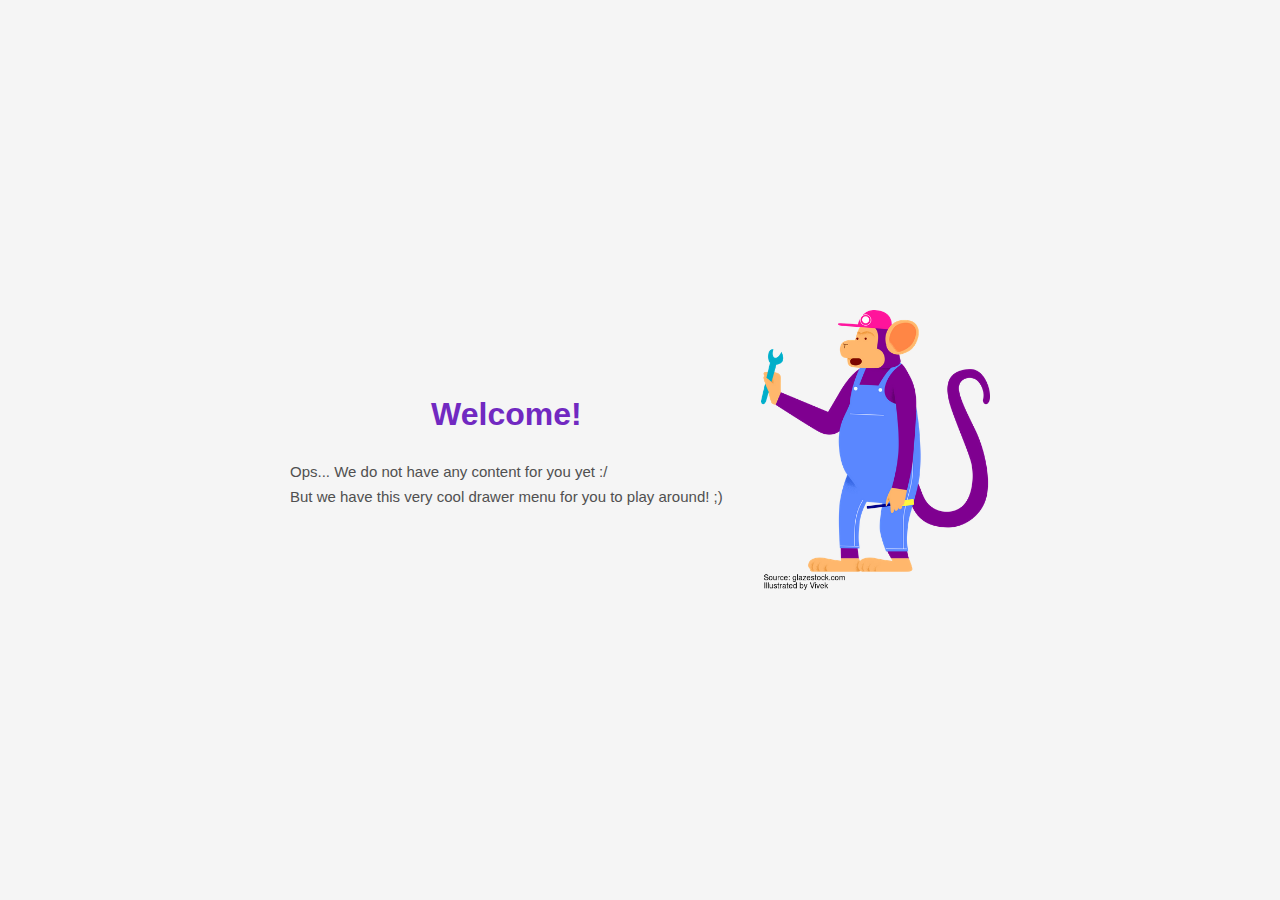
<file: drawer-menu/index.html>
<!DOCTYPE html>
<html lang="pt-br">
<head>
    <meta charset="UTF-8">
    <meta name="viewport" content="width=device-width, initial-scale=1.0">
    <title>Drawer menu example</title>

    <link type="text/css" rel="stylesheet" href="styles.css">
    <link rel="stylesheet" href="https://use.fontawesome.com/releases/v5.6.3/css/all.css" integrity="sha384-UHRtZLI+pbxtHCWp1t77Bi1L4ZtiqrqD80Kn4Z8NTSRyMA2Fd33n5dQ8lWUE00s/" crossorigin="anonymous">
</head>
<body>
    <div id="sidemenuContainer">
        <div id="sidemenu">
            <ul>
                 <a href="#"> <li> Homepage </li> </a> 
                 <a href="#"> <li> Contact us </li> </a> 
                 <a href="#"> <li> Logout </li> </a> 
            </ul>
        </div>

        <div id="fakeContent">

        </div>
    </div>

    <button type="button" class="menu-btn" onclick="openMenu();" >
        <i class="fas fa-bars"></i>
    </button>

    <div class="fictitiousContent">
        <div class="fictitiousContentGrid">
            <div class="textContainer">
                <h1>Welcome!</h1>

                <p>
                    Ops... We do not have any content for you yet :/  
                </p>
                <p>
                    But we have this very cool drawer menu for you to play around! ;) 
                </p>
            </div>

            <div class="imageContainer"> 
                <img src="monkey.png">
            </div>
        </div>
    </div>

    <script src="sidemenu.js">
        
    </script>
</body>
</html>
</file>
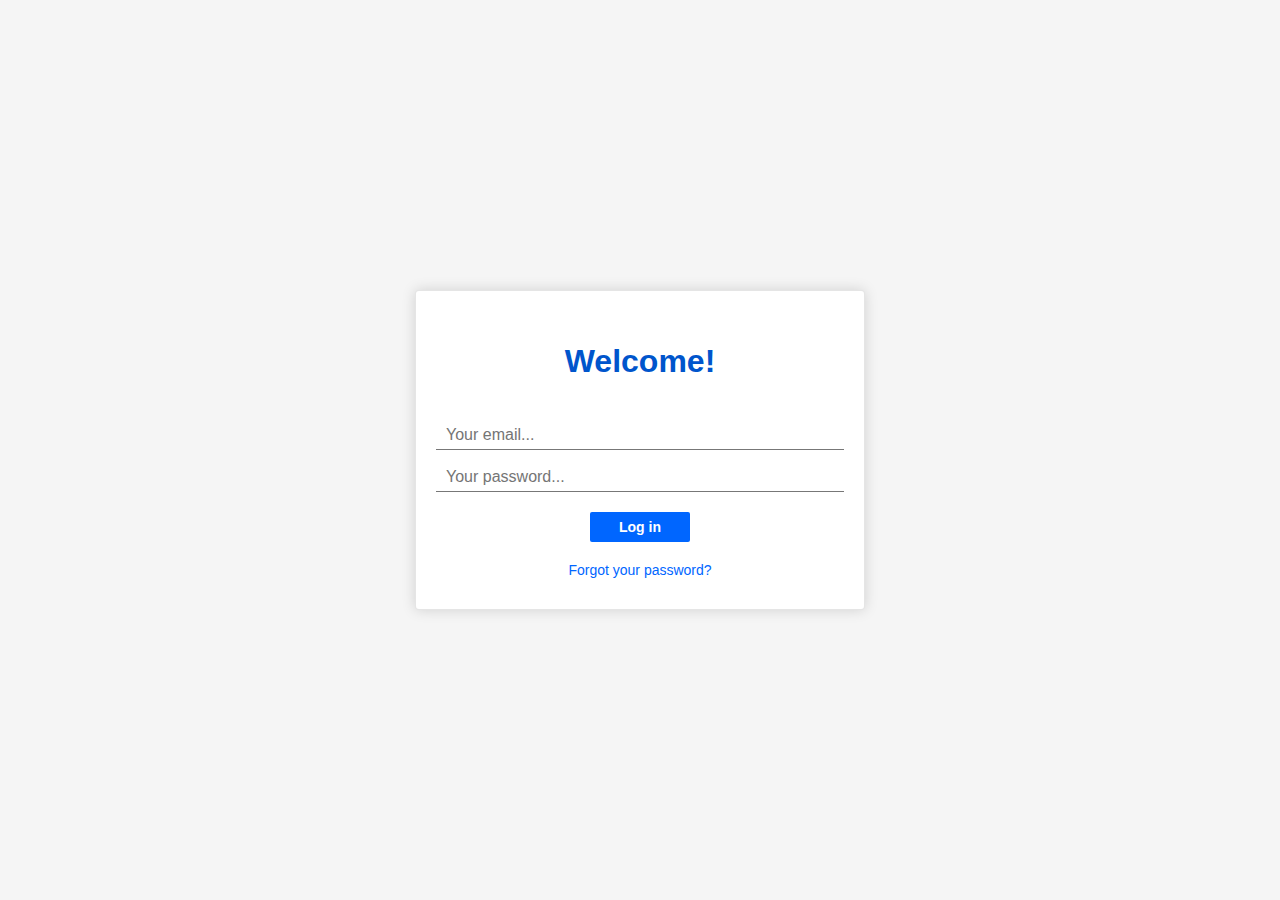
<file: modal/index.html>
<!DOCTYPE html>
<html>
    <head>
        <title>Modal example</title>
        <meta charset="utf-8">
        <meta name="viewport" content="width=device-width, initial-scale=1.0">

        <link type="text/css" rel="stylesheet" type="text/css" href="index.css">
        <link type="text/css" rel="stylesheet" type="text/css" href="modal.css">
        <link rel="stylesheet" href="https://use.fontawesome.com/releases/v5.6.3/css/all.css" integrity="sha384-UHRtZLI+pbxtHCWp1t77Bi1L4ZtiqrqD80Kn4Z8NTSRyMA2Fd33n5dQ8lWUE00s/" crossorigin="anonymous">
    </head>

    <body>
        <div class="form-container">
            
            <form>
                <div class="welcome-text">
                    <h1>Welcome!</h1>
                </div>

                <div class="form-row">
                    <input type="email" id="email" placeholder="Your email...">
                </div>

                <div class="form-row">
                    <input type="password" id="password" placeholder="Your password...">
                </div>

                <div class="button-container">
                    <button type="button">Log in</button>
                </div>

                <div class="pwd-recovery-container">
                    <a href="#" class="pwd-recovery-link" onclick="openModal();">Forgot your password?</a>
                </div>
            </form>
        </div>

        <div id="modal-fade"> 
            <div id="modal-content">
                <div class="modal-header">
                    <h2>Password recovery</h2>

                    <button type="button" onclick="closeModal();" >
                        <i class="fas fa-times"></i>
                    </button>
                </div>

                <div class="modal-form">
                    <h3>Fill the fields below and then click "Recover" to recover your password</h3>
                    
                    <div class="modal-form-row">
                        <input type="email" class="modal-input" placeholder="Type your email...">
                    </div>

                    <div class="modal-form-row">
                        <input type="number" class="modal-input" placeholder="Type your phone...">
                    </div>
                    
                </div>
                
                <div class="modal-footer">
                    <button type="button">Recover</button>
                </div>
            </div>  
        </div>

        <script src="index.js"></script>
    </body>
</html>
</file>
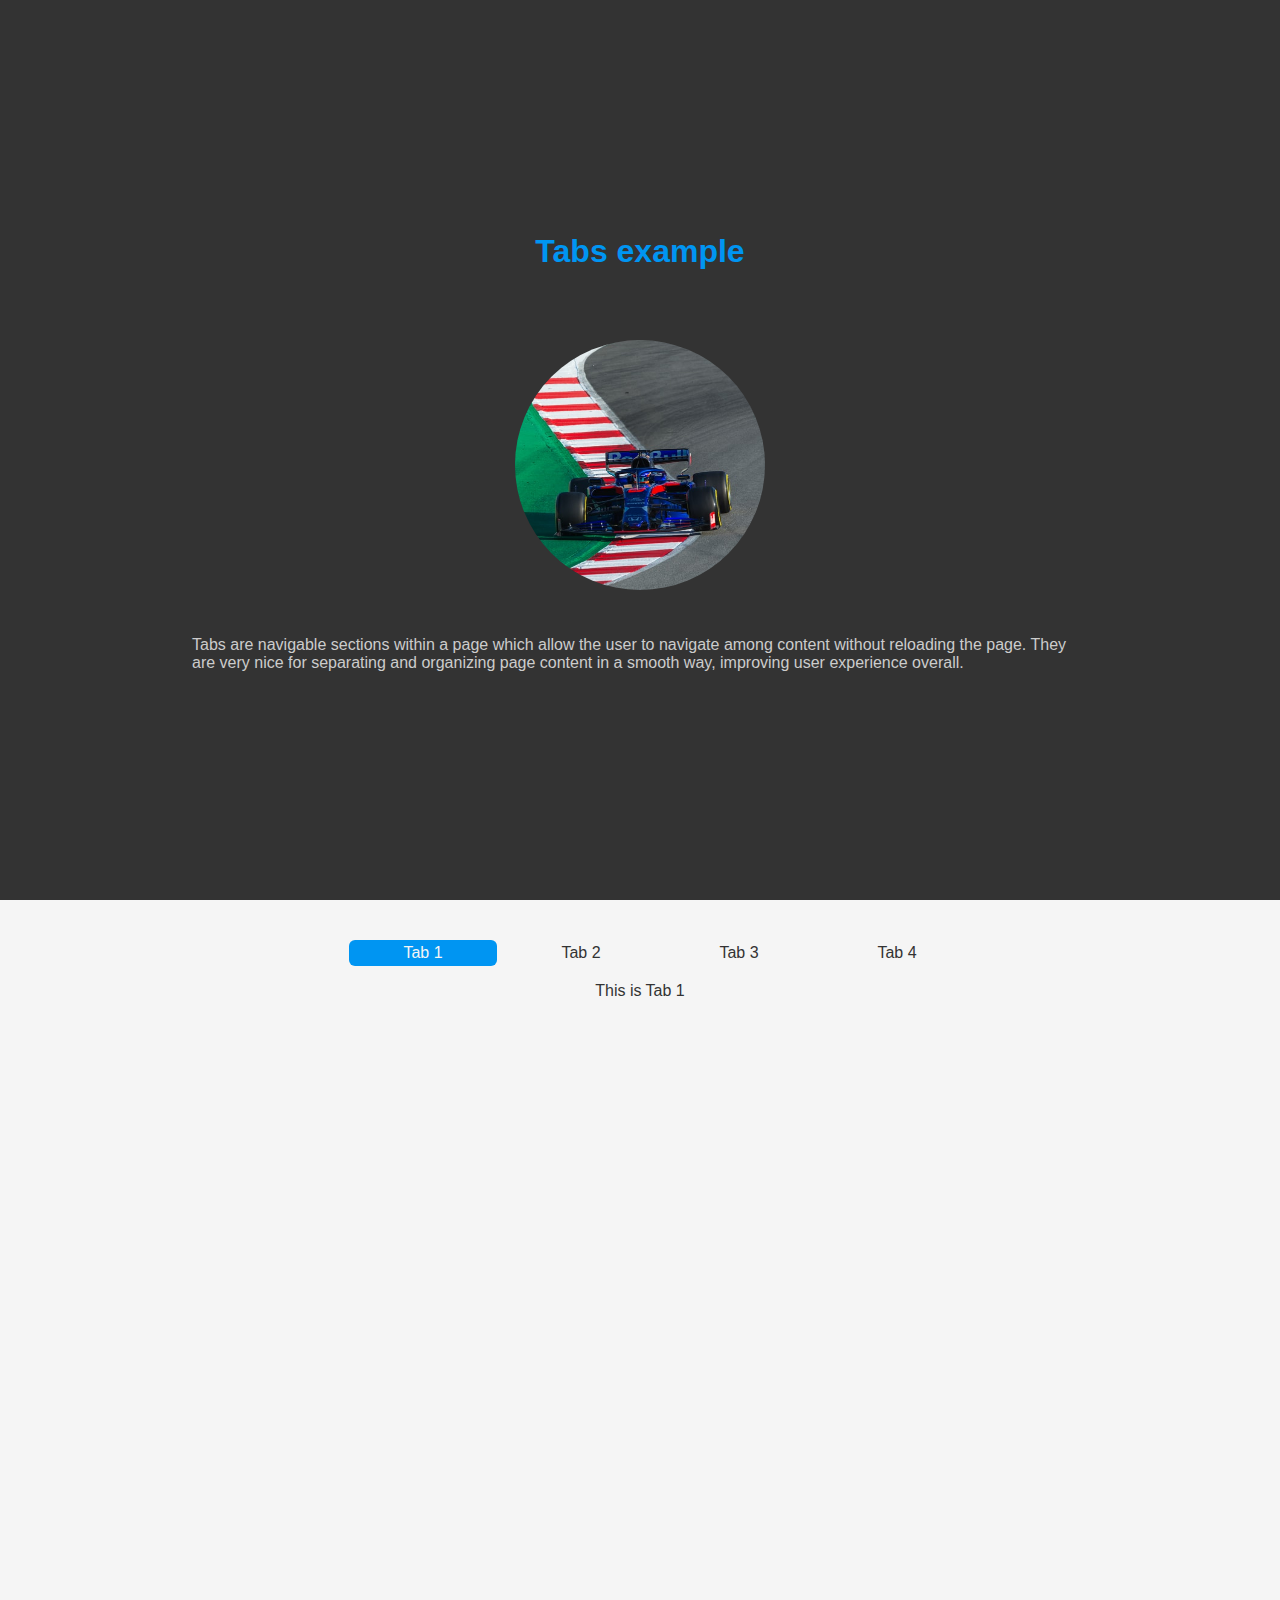
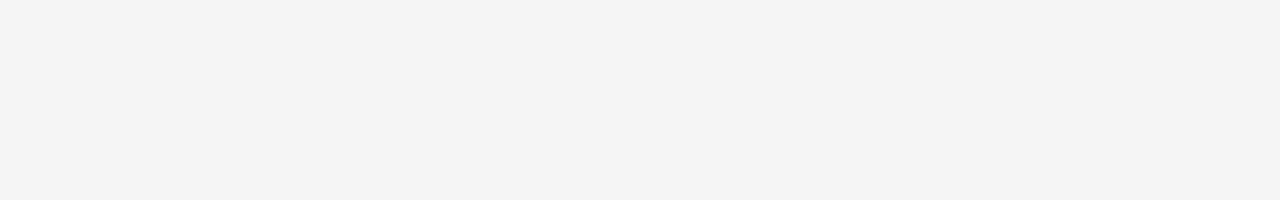
<file: tabs/index.html>
<!DOCTYPE html>
<html lang="en">
<head>
    <meta charset="UTF-8">
    <meta name="viewport" content="width=device-width, initial-scale=1.0">
    <title>Tabs example</title>
    <link type="text/css" rel="stylesheet" href="index.css">
</head>
<body>
    <div id="welcome">
        <h1>Tabs example</h1>
        <img 
            src="formula_1.jpg" 
            alt="https://images.unsplash.com/photo-1556794420-b51632506ada?ixlib=rb-1.2.1&ixid=eyJhcHBfaWQiOjEyMDd9&auto=format&fit=crop&w=414&q=80" 
            title="Photo taken from Unsplash"
        />
        <p>
            Tabs are navigable sections within a page which allow the user to navigate among content 
            without reloading the page. They are very nice for separating and organizing page content 
            in a smooth way, improving user experience overall. 
        </p>
    </div>
    
    <div id="panel" class="secondary">
        <ul id="options">
            <li class="option selected" class="option projects"><a href="#tab1" onclick="changeTab(event);">Tab 1</a></li>
            <li class="option"><a href="#tab2" onclick="changeTab(event);">Tab 2</a></li>
            <li class="option"><a href="#tab3" onclick="changeTab(event);">Tab 3</a></li>
            <li class="option"><a href="#tab4" onclick="changeTab(event);">Tab 4</a></li>
        </ul>

        <main id="tabs-container">
            <div class="tab active" id="tab1">
                This is Tab 1
            </div>

            <div class="tab" id="tab2">
                This is Tab 2
            </div>

            <div class="tab" id="tab3">
                This is Tab 3
            </div>

            <div class="tab" id="tab4">
                This is Tab 4
            </div>
        </main>
    </div>

    <script src="script.js">

    </script>
</body>
</html>
</file>
<file: drawer-menu/styles.css>
* {
    margin: 0;
    padding: 0;
    top: 0;
    left: 0;
    right: 0;
    bottom: 0;
    box-sizing: border-box;
}

body, html {
    display: flex;
    flex: 1;
    height: 100%;
    font-family: sans-serif;
}

body {
    background-color: #F5F5F5;
}

.menu-btn {
    border: 0;
    outline: 0;
    padding: 0;
    background: none;
    width: 30px;
    height: 30px;
    color: #915FC1;
    cursor: pointer;
    margin-top: 5px;
    margin-left: 5px;
    position: absolute;
}

#sidemenuContainer {
    width: 0;
    position: fixed;
    display: flex;
    flex-direction: row;
    background-color: rgba(0, 0, 0, 0.3);
}

#sidemenu {
    width: 0;
    height: 100%;
    background-color: #FFF;
    transition: width 300ms;
    box-shadow: 0 0 14px 0 rgba(0, 0, 0, 0.15);

    padding-top: 50px;
}

#sidemenu ul {
    overflow: hidden;
    list-style: none;
    
    width: 100%;
}

#sidemenu ul a {
    text-decoration: none;
    white-space: nowrap;
    display: flex;
    height: 38px;
}

#sidemenu a:hover {
    background-color: rgba(100, 100, 100, 0.3);
}

#sidemenu ul a li {
    display: flex;
    align-items: center;

    color: #7129C1;
    margin-left: 20px;
    text-align: left;
}

#fakeContent {
    flex: 1;
    height: 100%;
    cursor: pointer;
}

.fictitiousContent {
    align-self: center;
    margin: 0 auto;

    height: 100%;
    max-height: 400px;
    width: 100%;
    max-width: 700px;
}

.fictitiousContentGrid {
    display: flex;
    flex-direction: row;  
    justify-content: space-between;
    align-items: center;
    height: 100%;
}

.fictitiousContentGrid .textContainer h1 {
    color: #7129C1;
    margin-bottom: 30px; 
    text-align: center; 
}

.fictitiousContentGrid .textContainer p {
    font-size: 15px;
    color: #505050;
}

.fictitiousContentGrid .textContainer p + p {
    margin-top: 8px;
}

.fictitiousContentGrid .imageContainer {
    height: 70%;
}

.fictitiousContentGrid .imageContainer img {
    height: 100%;
}
</file>
<file: modal/index.css>
* {
    top: 0; 
    left: 0;
    right: 0;
    bottom: 0;
    box-sizing: border-box;
}

body, html {
    background-color: #F5F5F5;
    height: 100%;
    display: flex;
    justify-content: center;
    align-items: center;
    margin: 0;
}

.welcome-text {
    font-family: sans-serif;
    color: #0055CC;
    text-align: center;
    margin-bottom: 40px;
}

.form-container {
    height: 320px;
    width: 450px;
    background-color: #FFF;
    border: 1px solid rgba(0, 0, 0, 0.1);
    border-radius: 4px;
    display: flex;
    justify-content: center;
    align-items: center;
    box-shadow: 0 0 14px 0 rgba(0, 0, 0, 0.15);
}

.form-container form {
    width: 100%;
}

.form-container input {
    border: 0;
    border-bottom: 1.5px solid #777;
    outline: none;
    height: 30px;
    font-size: 16px;
    padding: 0 10px;
    width: 100%;

    transition: transform 300ms;
}

.form-container input:focus {
    border-color: #0055CC;
    color: #0022AA;
}

.form-container input:focus, .form-container input:hover {
    transform: translateX(8px);
}

.form-row {
    display: flex;
    margin: 0 20px;
    align-items: center;
}

.form-row:first-of-type {
    margin-top: 40px;
}

.form-row + .form-row {
    margin-top: 12px;
}

.form-container .button-container, .pwd-recovery-container {
    width: 100%;
    margin-top: 20px;
    display: flex;
    justify-content: center;
}

.form-container button[type=button] {
    border: none;
    border-radius: 2px;
    outline: none;
    width: 100px;
    height: 30px;
    background-color: #0066FF;
    color: #FFF;
    font-size: 14px;
    font-weight: bold;
}

.form-container button[type=button]:hover {
    transition-duration: 1000ms;
    background-color: #0066CC;
    cursor: pointer;
}

.pwd-recovery-container .pwd-recovery-link {
    color: #0066FF;
    text-decoration: none;
    font-size: 14px;
    font-family: sans-serif;
}
</file>
<file: modal/modal.css>
#modal-fade {
    position: absolute;
    display: none;
    flex: 1;
    justify-content: center; 
    align-items: center;

    background-color: rgba(0, 0, 0, 0.3);
    cursor: pointer; 
}

#modal-content {
    display: flex;
    flex-direction: column;  
    justify-content: space-between;
   
    height: 100%;
    width: 100%;
    max-height: 400px;
    max-width: 600px;
    background-color: #FFF;
    border-radius: 4px;
    cursor: default;
}

#modal-content  {
    font-family: sans-serif;
}

.modal-header {
    display: flex;
    
    width: 100%;
    height: 48px;
    border-bottom: 0.5px solid #C0C0C0;
}

.modal-header h2 {
    flex: 1; 

    margin: 10px 0;
    margin-left: 14px;
    color: #555;
}

.modal-header button {
    margin-right: 12px;

    background: none;
    border: 0;
    outline: 0;
    cursor: pointer;

    color: #DD0000;
    font-size: 18px;
}

.modal-form h3 {
    margin: 0 20px 40px;
    color: #777;

    padding: 20px;
    background-color: #F5F5F5;
    border-radius: 4px;
}

.modal-form-row {
    padding: 0 40px;
}

.modal-form-row + .modal-form-row {
    margin-top: 20px;
}

.modal-form-row input {
    border: 0;
    border-bottom: 1.5px solid #777;
    outline: none;
    height: 30px;
    font-size: 16px;
    padding: 0 10px;
    width: 100%;

    transition: transform 300ms;
}

.modal-form-row input:focus {
    border-color: #0055CC;
    color: #0022AA;
}

.modal-form-row input:focus, .modal-form-row input:hover {
    transform: translateX(8px);
}

.modal-footer {  
    display: flex;
    align-items: center;
    justify-content: flex-end;

    width: 100%;
    height: 48px;

    border-top: 0.5px solid #C0C0C0;
}

.modal-footer button[type=button] {
    height: 34px;
    margin-right: 6px;
    font-weight: bold;
    cursor: pointer;

    background-color: #FFF;
    color: #0066FF;
    border: 1px solid #0066FF;
    border-radius: 2px;
}
</file>
<file: tabs/index.css>
html, body {
    height: 100%;
    margin: 0;
    padding: 0;
    top: 0;
    left: 0;
    right: 0;
    bottom: 0;
    box-sizing: border-box;
    font-family: sans-serif;
}

#welcome {
    height: 100%;
    width: 100%;
    background-color: #333333;
    display: flex;
    flex-direction: column;
    align-items: center;
    justify-content: center;
}

#welcome h1 {
    color: #0095f2;
    margin-bottom: 40px;
}

#welcome img {
    width: 250px;
    height: 250px;
    border-radius: 50%;
    margin: 30px 0;
}

#welcome p {
    color: #CCC;
    width: 70%;
}

.secondary {
    background-color: #F5F5F5;
    display: flex;
    flex-direction: column;
    align-items: center;

    height: 100%;
}

.secondary main {
    max-width: 70%;
}

.secondary ul#options {
    margin-top: 40px;
    list-style: none;
    display: flex;
}

.secondary ul#options li {
    color: #333333;
    width: 140px;
    padding: 4px;
    text-align: center;
    border-radius: 6px;
    transition: background-color 300ms;
}

.secondary ul#options li+li {
    margin-left: 10px;
}

.secondary ul#options li a {
    text-decoration: none;
    color: unset;
    width: 100%;
}

.secondary ul#options li.selected {
    background-color: #0095f2;
    color: #F5F5F5;
}

.secondary main div {
    display: none;
}

.secondary main div.active {
    display: flex;
}

.secondary main div.tab {
    color: #333333;
}
</file>
